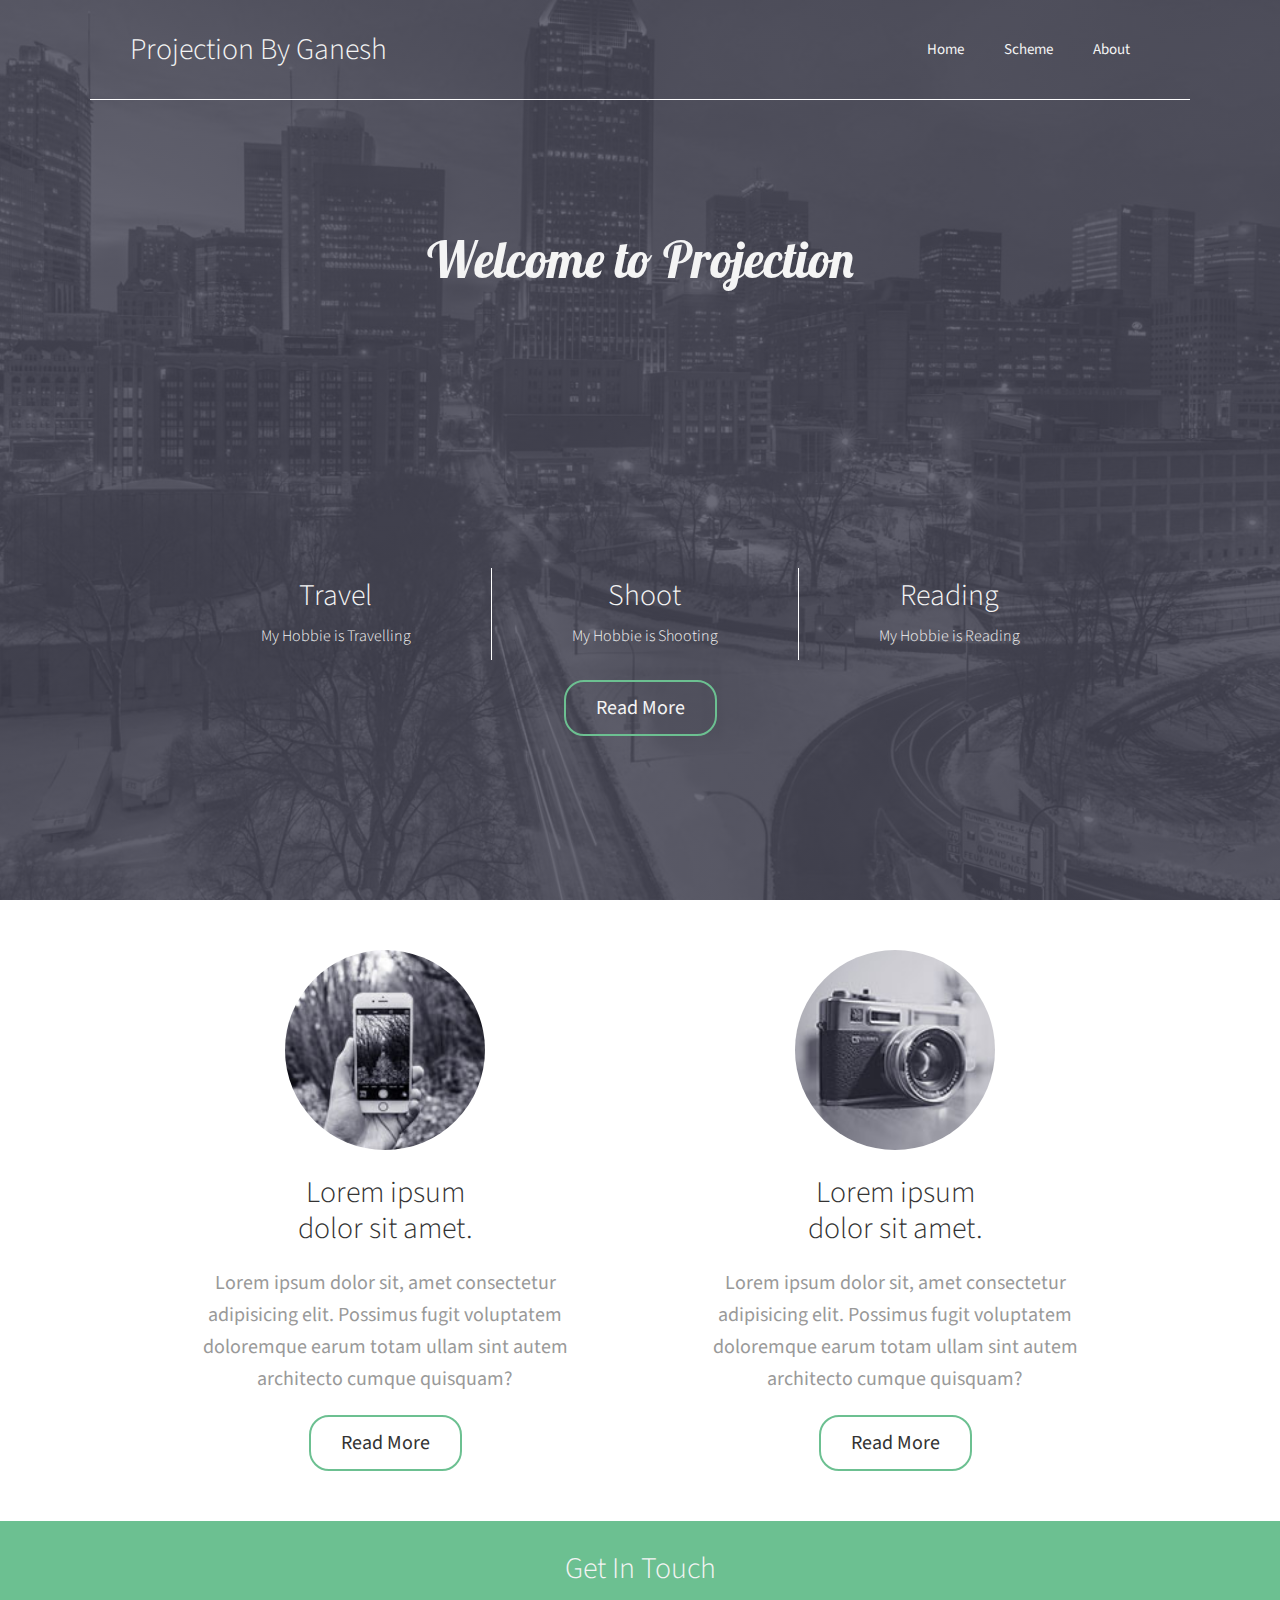
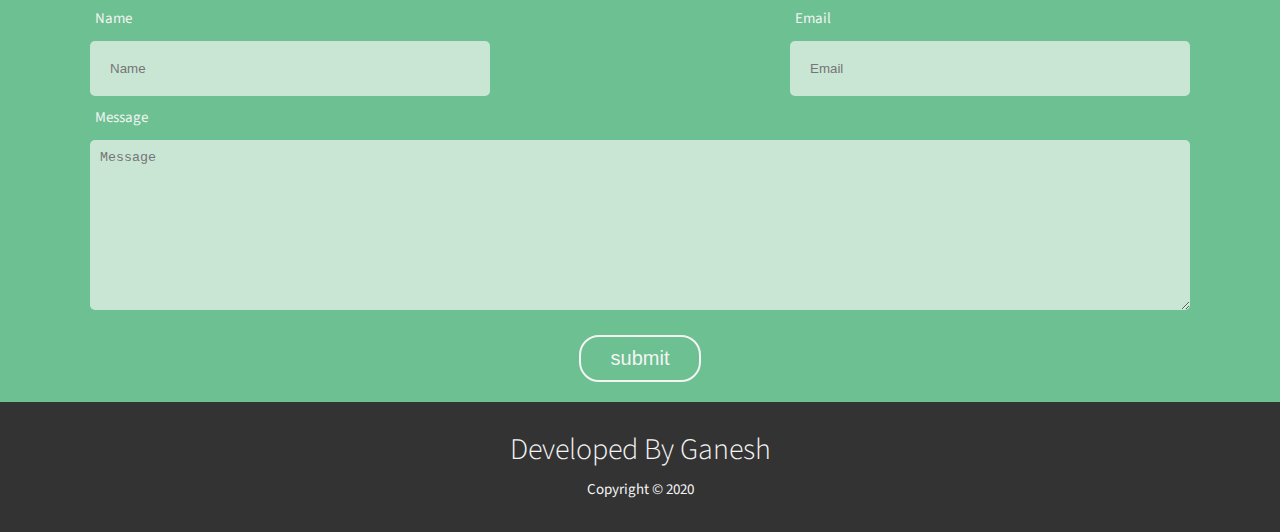
<file: Projection/index.html>
<!DOCTYPE html>
<html lang="en">
  <head>
    <meta charset="UTF-8" />
    <meta name="viewport" content="width=device-width, initial-scale=1.0" />
    <link
      rel="shortcut icon"
      type="image/jpg"
      href="images/favicon/logo1.png"
    />
    <link rel="stylesheet" href="css/utilities.css" />
    <link rel="stylesheet" href="css/style.css" />
    <title>Projection | By Ganesh</title>
  </head>
  <body>
    <!-- Navbar -->
    <div class="navbar">
      <div class="container flex">
        <h1 class="logo">Projection By Ganesh</h1>
        <nav>
          <ul>
            <li><a href="index.html">Home</a></li>
            <li><a href="scheme.html">Scheme</a></li>
            <li><a href="about.html">About</a></li>
          </ul>
        </nav>
      </div>
    </div>

    <!-- Hero -->
    <section class="hero">
      <div class="container text-center">
        <h1 class="my-3 text-center xl">Welcome to Projection</h1>
        <div class="flex text-center">
          <div class="icon-card">
            <i class="fas fa-car fa-4x"></i>
            <h2>Travel</h2>
            <p>My Hobbie is Travelling</p>
          </div>

          <div class="icon-card">
            <i class="fas fa-camera fa-4x"></i>
            <h2>Shoot</h2>
            <p>My Hobbie is Shooting</p>
          </div>

          <div class="icon-card">
            <i class="fas fa-book fa-4x"></i>
            <h2>Reading</h2>
            <p>My Hobbie is Reading</p>
          </div>
        </div>
        <a href="#" class="btn btn-primary">Read More</a>
      </div>
    </section>

    <section class="skills my-5">
      <div class="container flex text-center">
        <div>
          <div class="image-container">
            <img src="images/pic01.jpg" alt="" />
          </div>
          <h2 class="my-2">Lorem ipsum dolor sit amet.</h2>
          <p>
            Lorem ipsum dolor sit, amet consectetur adipisicing elit. Possimus
            fugit voluptatem doloremque earum totam ullam sint autem architecto
            cumque quisquam?
          </p>
          <a href="#" class="btn btn-primary">Read More</a>
        </div>

        <div>
          <div class="image-container">
            <img src="images/pic02.jpg" alt="" />
          </div>
          <h2>Lorem ipsum dolor sit amet.</h2>
          <p>
            Lorem ipsum dolor sit, amet consectetur adipisicing elit. Possimus
            fugit voluptatem doloremque earum totam ullam sint autem architecto
            cumque quisquam?
          </p>
          <a href="#" class="btn btn-primary">Read More</a>
        </div>
      </div>
    </section>

    <!-- Form -->
    <section class="form bg-primary">
      <div class="container py-2">
        <h1 class="my-1 md text-center">Get In Touch</h1>
        <form action="">
          <div class="flex">
            <div>
              <label for="">Name</label>
              <input type="text" name="name" id="" placeholder="Name" />
            </div>
            <div>
              <label for="">Email</label>
              <input type="email" name="name" id="" placeholder="Email" />
            </div>
          </div>

          <label for="">Message</label>
          <textarea
            name=""
            id=""
            cols="30"
            rows="10"
            placeholder="Message"
          ></textarea>

          <div class="button-center">
            <input class="btn" type="submit" value="submit" />
          </div>
        </form>
      </div>
    </section>

    <!-- Footer -->
    <footer class="footer bg-dark p-2 text-center">
      <h1>Developed By Ganesh</h1>
      <p class="sm">Copyright &copy; 2020</p>
    </footer>
    <link
      rel="stylesheet"
      href="https://cdnjs.cloudflare.com/ajax/libs/font-awesome/5.15.1/css/all.min.css"
      integrity="sha512-+4zCK9k+qNFUR5X+cKL9EIR+ZOhtIloNl9GIKS57V1MyNsYpYcUrUeQc9vNfzsWfV28IaLL3i96P9sdNyeRssA=="
      crossorigin="anonymous"
    />
  </body>
</html>
</file>
<file: Projection/css/utilities.css>
/* Utility */
.text-center {
  text-align: center;
}

.container {
  max-width: 1100px;
  margin: 0 auto;
  padding: 0 4rem;
  overflow: auto;
}

.flex {
  display: flex;
  justify-content: center;
  align-items: center;
}

/* Margin and Padding */
.my-1 {
  margin: 1rem 0;
}

.my-2 {
  margin: 2rem 0;
}

.my-3 {
  margin: 3rem 0;
}

.my-4 {
  margin: 4rem 0;
}

.my-5 {
  margin: 5rem 0;
}

.m-1 {
  margin: 1rem;
}

.m-2 {
  margin: 2rem;
}

.m-3 {
  margin: 3rem;
}

.m-4 {
  margin: 4rem;
}

.m-5 {
  margin: 5rem;
}

.py-1 {
  padding: 1rem 0;
}

.py-2 {
  padding: 2rem 0;
}

.py-3 {
  padding: 3rem 0;
}

.py-4 {
  padding: 4rem 0;
}

.py-5 {
  padding: 5rem 0;
}

.p-1 {
  padding: 1rem;
}

.p-2 {
  padding: 2rem;
}

.p-3 {
  padding: 3rem;
}

.p-4 {
  padding: 4rem;
}

.p-5 {
  padding: 5rem;
}

/* text-color */
.text-primary {
  color: var(--primary-color);
}

/* Text sizes */
.sm {
  font-size: 1.5rem;
}

.md {
  font-size: 3rem;
}

.lg {
  font-size: 4rem;
}

.xl {
  font-size: 5rem;
}

/* Buttons */
.btn {
  background-color: transparent;
  border: 2px solid var(--primary-color);
  padding: 1rem 3rem;
  font-size: 2rem;
  border-radius: 20px;
  margin-top: 2rem;
  display: inline-block;
  transition: transform 0.1s ease-in;
}

.btn:hover {
  transform: scale(0.9);
}

/* backgrounds */
.bg-primary {
  background-color: var(--primary-color);
  color: #f4f4f4;
}

.bg-dark {
  background-color: var(--dark-color);
  color: #f4f4f4;
}
</file>
<file: Projection/css/style.css>
@import url("https://fonts.googleapis.com/css2?family=Source+Sans+Pro:wght@300;400;600&display=swap");

@import url("https://fonts.googleapis.com/css2?family=Lobster&display=swap");

@import url("https://fonts.googleapis.com/css2?family=Monoton&display=swap");
:root {
  --primary-color: #6cc091;
  --secondary-colo: #f4f4f4;
  --dark-color: #333;
}

* {
  padding: 0;
  margin: 0;
  box-sizing: border-box;
}

html {
  font-size: 10px;
}

body {
  font-family: "Source Sans Pro", sans-serif;
  color: #333;
  line-height: 1.6;
}

ul {
  list-style-type: none;
}

a {
  text-decoration: none;
  color: #f4f4f4;
}

h1,
h2 {
  font-weight: 300;
  line-height: 1.2;
  margin: 1rem 0;
  font-size: 3rem;
}

p {
  margin: 1rem 0;
}

img {
  width: 100%;
}

/* Navbar */
.navbar {
  font-size: 1.5rem;
  height: 10rem;
  position: absolute;
  top: 0rem;
  left: 0;
  right: 0;
  z-index: 2;
  color: #f4f4f4;
}
.navbar .flex {
  justify-content: space-between;
  height: 100%;
  border-bottom: 1px solid #fff;
}
.navbar ul {
  display: flex;
}
.navbar li {
  margin: 10px;
  padding: 10px;
}

/* Hero */
.hero {
  height: 100vh;
  color: #f4f4f4;
  background: linear-gradient(
      135deg,
      rgba(70, 70, 86, 0.8) 0%,
      rgba(70, 70, 86, 0.8) 100%
    ),
    url("../images/banner.jpg") center no-repeat;
  background-size: cover;
  background-attachment: fixed;
  position: relative;
  overflow: hidden;
}

.hero .container {
  height: 100%;
}

.hero h1 {
  font-family: "Lobster";
  /* font-family: "Monoton"; */
  transform: translateY(20rem);
  font-weight: 400;
}

.hero .flex {
  height: 60%;
  align-items: flex-end;
}

.hero .icon-card {
  padding: 0 8rem;
}

.hero .icon-card:not(:first-child) {
  border-left: 1px solid #fff;
}

.hero .icon-card p {
  font-size: 1.6rem;
  font-weight: 300;
}

.hero i {
  color: #6cc091;
}

/* Skills */
.skills {
}

.skills .image-container {
  width: 20rem;
  display: inline-block;
}

.skills img {
  border-radius: 50%;
}

.skills h2 {
  width: 40%;
  margin: 2rem auto;
}

.skills p {
  width: 80%;
  margin: 0 auto;
  font-size: 2rem;
  color: #999;
}

.skills a {
  color: #333;
}

/* form */
.form {
}

.form .flex {
  justify-content: space-between;
}
.form label {
  font-size: 1.5rem;
  display: inline-block;
  padding: 1rem 0.5rem;
}
.form input:not([type="submit"]) {
  display: block;
  width: 40rem;
  padding: 2rem;
  border: none;
  border-radius: 0.5rem;
  outline: none;
  background-color: #f9f9f9a8;
}
.form textarea {
  width: 100%;
  border: none;
  border-radius: 0.5rem;
  outline: none;
  background-color: #f9f9f9a8;
  padding: 1rem;
}

.form .button-center {
  text-align: center;
}

.form .button-center input {
  border: 2px #f4f4f4 solid;
  color: #f4f4f4;
}
</file>
